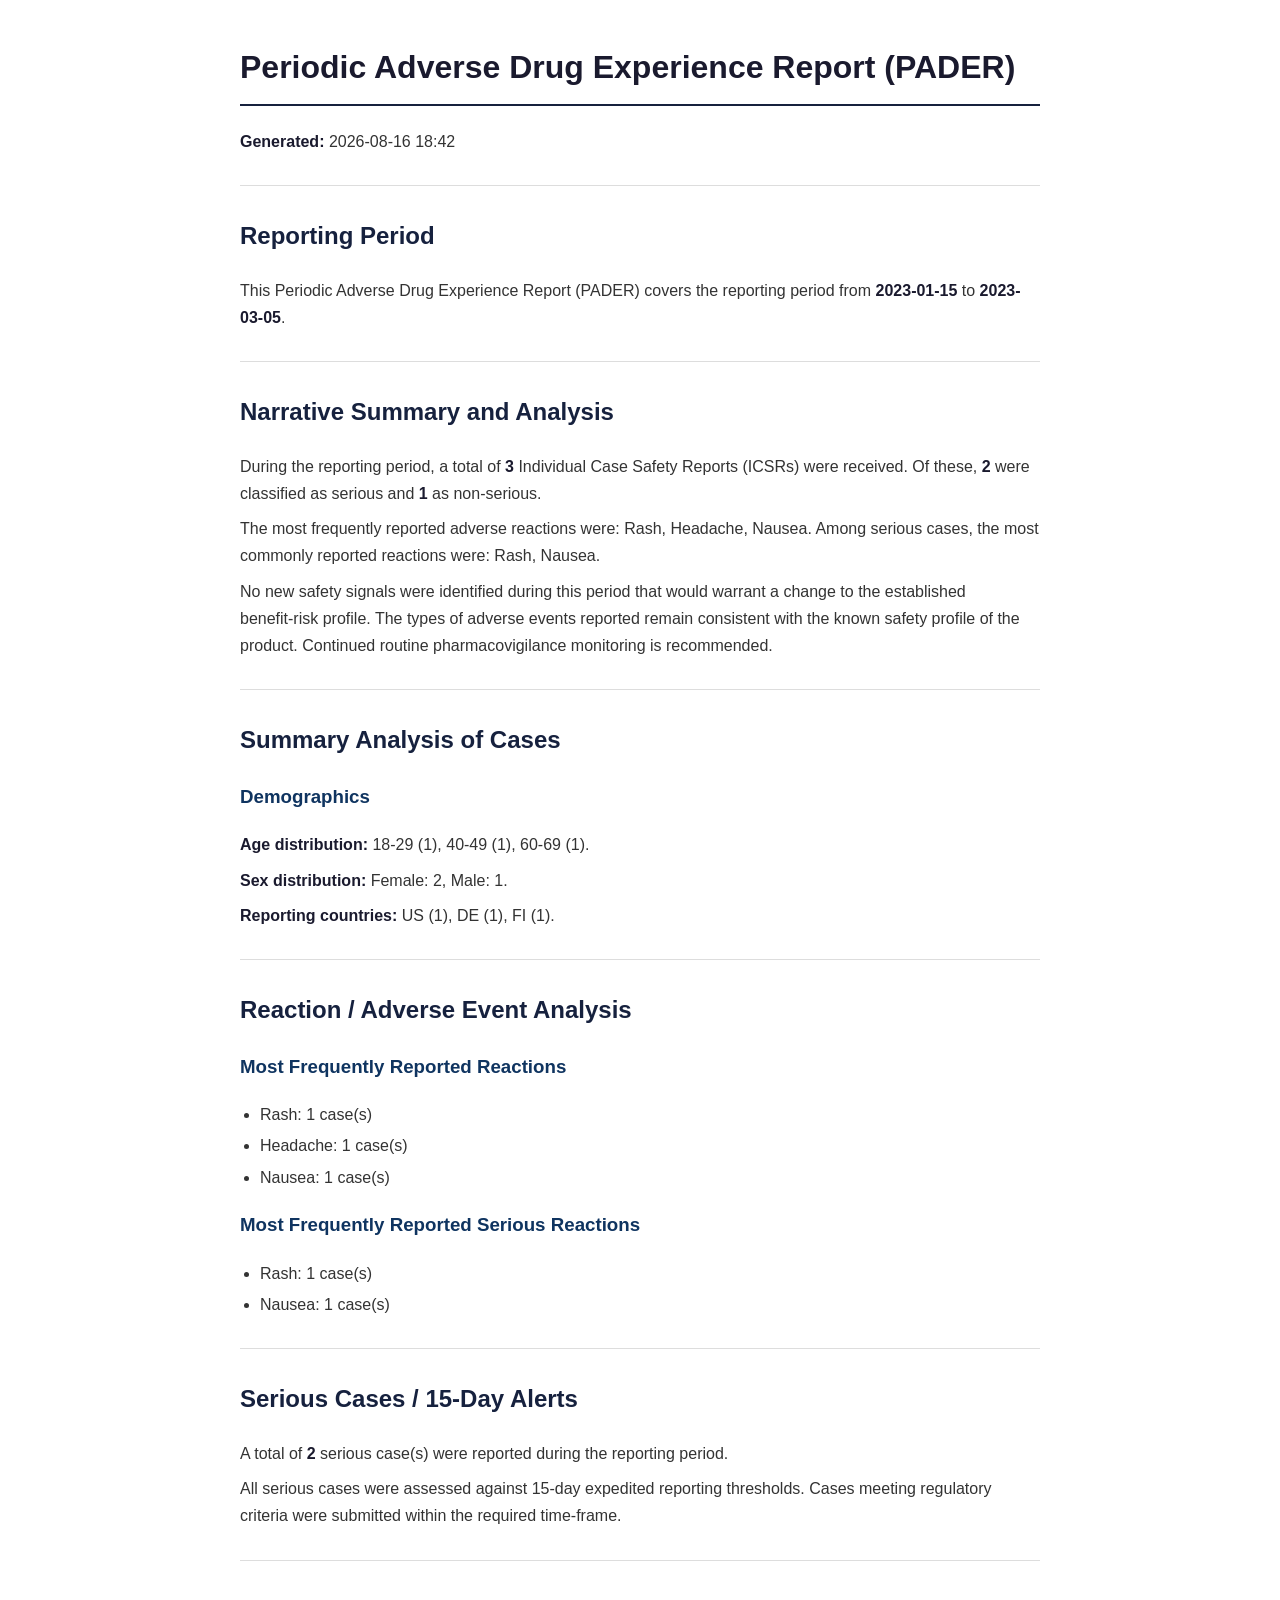
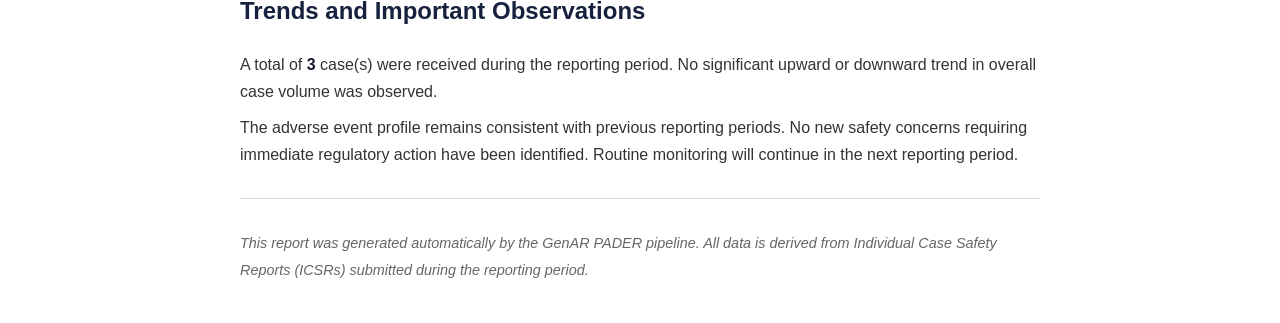
<file: output/pader_report.html>
<!DOCTYPE html>
<html lang="en">
<head>
<meta charset="utf-8">
<meta name="viewport" content="width=device-width, initial-scale=1.0">
<title>PADER Report</title>
<style>
body { font-family: 'Segoe UI', Arial, sans-serif; max-width: 800px;
       margin: 40px auto; padding: 0 20px; color: #333; line-height: 1.7; }
h1 { color: #1a1a2e; border-bottom: 2px solid #16213e; padding-bottom: 10px; }
h2 { color: #16213e; margin-top: 30px; }
h3 { color: #0f3460; }
hr { border: none; border-top: 1px solid #ddd; margin: 30px 0; }
strong { color: #1a1a2e; }
ul { padding-left: 20px; }
li { margin: 4px 0; }
em { color: #666; font-size: 0.9em; }
p { margin: 8px 0; }
</style>
</head>
<body>
<h1>Periodic Adverse Drug Experience Report (PADER)</h1>
<p><strong>Generated:</strong> 2026-08-16 18:42</p>
<hr>
<h2>Reporting Period</h2>
<p>This Periodic Adverse Drug Experience Report (PADER) covers the reporting period from <strong>2023-01-15</strong> to <strong>2023-03-05</strong>.</p>
<hr>
<h2>Narrative Summary and Analysis</h2>
<p>During the reporting period, a total of <strong>3</strong> Individual Case Safety Reports (ICSRs) were received. Of these, <strong>2</strong> were classified as serious and <strong>1</strong> as non‑serious.</p>
<p>The most frequently reported adverse reactions were: Rash, Headache, Nausea. Among serious cases, the most commonly reported reactions were: Rash, Nausea.</p>
<p>No new safety signals were identified during this period that would warrant a change to the established benefit‑risk profile. The types of adverse events reported remain consistent with the known safety profile of the product. Continued routine pharmacovigilance monitoring is recommended.</p>
<hr>
<h2>Summary Analysis of Cases</h2>
<h3>Demographics</h3>
<p><strong>Age distribution:</strong> 18‑29 (1), 40‑49 (1), 60‑69 (1).</p>
<p><strong>Sex distribution:</strong> Female: 2, Male: 1.</p>
<p><strong>Reporting countries:</strong> US (1), DE (1), FI (1).</p>
<hr>
<h2>Reaction / Adverse Event Analysis</h2>
<h3>Most Frequently Reported Reactions</h3>
<ul>
<li>Rash: 1 case(s)</li>
<li>Headache: 1 case(s)</li>
<li>Nausea: 1 case(s)</li>
</ul>
<h3>Most Frequently Reported Serious Reactions</h3>
<ul>
<li>Rash: 1 case(s)</li>
<li>Nausea: 1 case(s)</li>
</ul>
<hr>
<h2>Serious Cases / 15‑Day Alerts</h2>
<p>A total of <strong>2</strong> serious case(s) were reported during the reporting period.</p>
<p>All serious cases were assessed against 15‑day expedited reporting thresholds. Cases meeting regulatory criteria were submitted within the required time‑frame.</p>
<hr>
<h2>Trends and Important Observations</h2>
<p>A total of <strong>3</strong> case(s) were received during the reporting period. No significant upward or downward trend in overall case volume was observed.</p>
<p>The adverse event profile remains consistent with previous reporting periods. No new safety concerns requiring immediate regulatory action have been identified. Routine monitoring will continue in the next reporting period.</p>
<hr>
<p><em>This report was generated automatically by the GenAR PADER pipeline. All data is derived from Individual Case Safety Reports (ICSRs) submitted during the reporting period.</em></p>
</body>
</html>
</file>
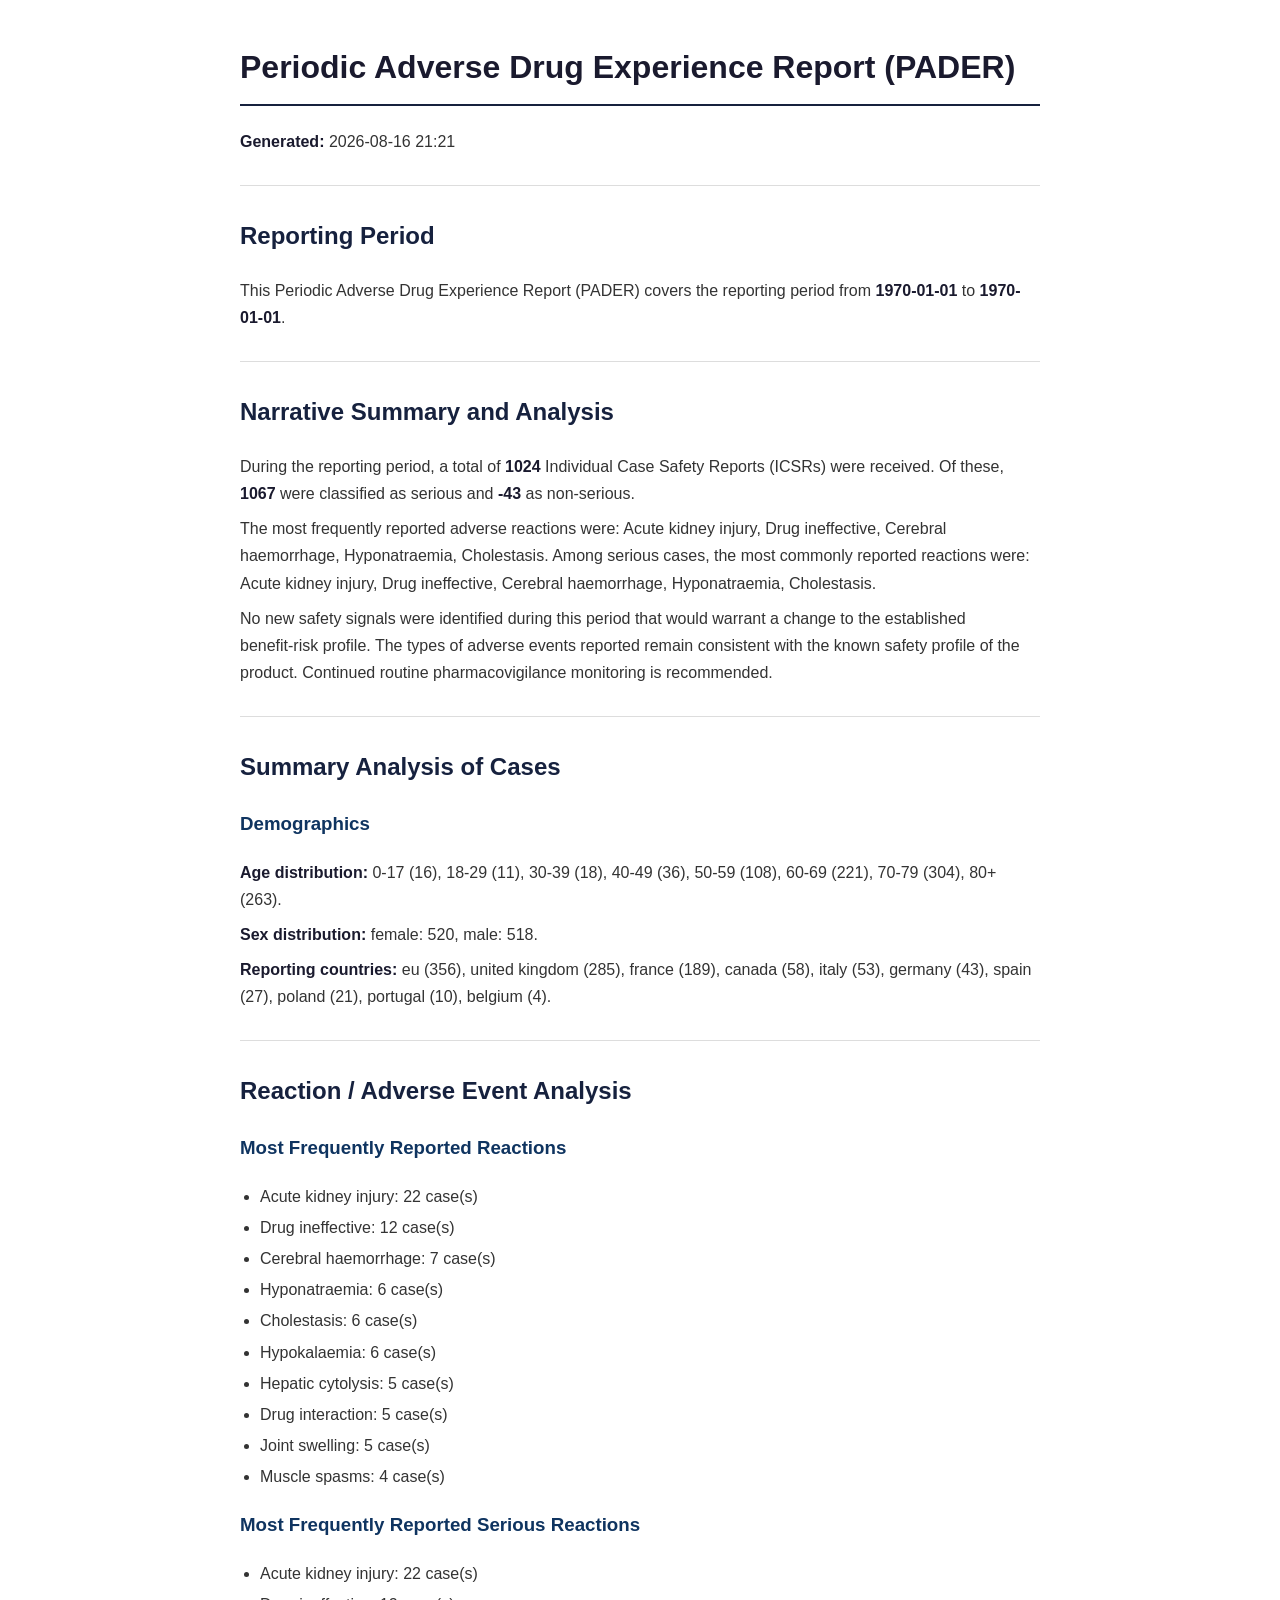
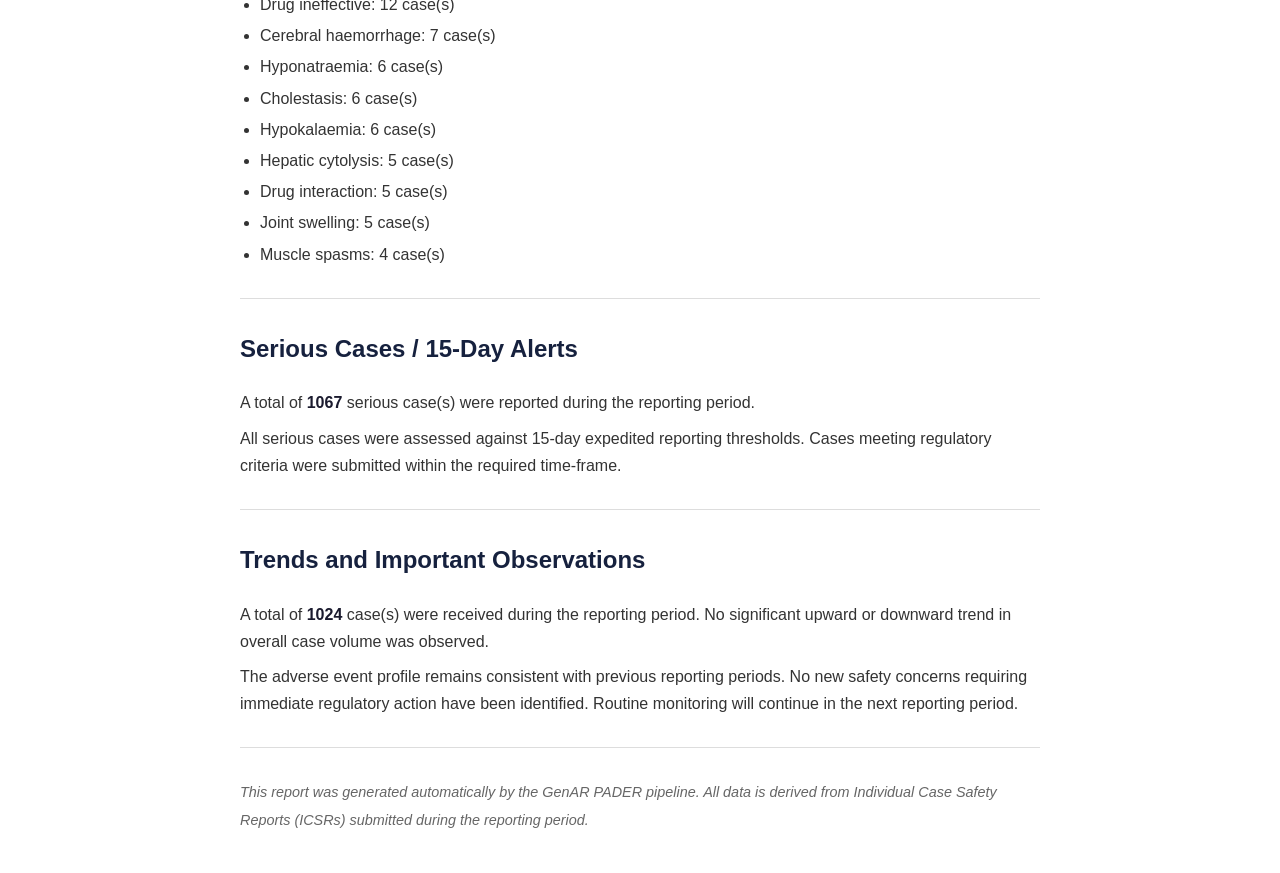
<file: output/a6b2e33d-3b4e-44fc-9d13-1589183d68cc/report.html>
<!DOCTYPE html>
<html lang="en"><head><meta charset="utf-8">
<meta name="viewport" content="width=device-width, initial-scale=1.0">
<title>PADER Report</title>
<style>
body { font-family: 'Segoe UI', Arial, sans-serif; max-width: 800px;
       margin: 40px auto; padding: 0 20px; color: #333; line-height: 1.7; }
h1 { color: #1a1a2e; border-bottom: 2px solid #16213e; padding-bottom: 10px; }
h2 { color: #16213e; margin-top: 30px; }
h3 { color: #0f3460; }
hr { border: none; border-top: 1px solid #ddd; margin: 30px 0; }
strong { color: #1a1a2e; }
ul { padding-left: 20px; }
li { margin: 4px 0; }
em { color: #666; font-size: 0.9em; }
p { margin: 8px 0; }
</style></head><body>
<h1>Periodic Adverse Drug Experience Report (PADER)</h1>
<p><strong>Generated:</strong> 2026-08-16 21:21</p>
<hr>
<h2>Reporting Period</h2>
<p>This Periodic Adverse Drug Experience Report (PADER) covers the reporting period from <strong>1970-01-01</strong> to <strong>1970-01-01</strong>.</p>
<hr>
<h2>Narrative Summary and Analysis</h2>
<p>During the reporting period, a total of <strong>1024</strong> Individual Case Safety Reports (ICSRs) were received. Of these, <strong>1067</strong> were classified as serious and <strong>-43</strong> as non‑serious.</p>
<p>The most frequently reported adverse reactions were: Acute kidney injury, Drug ineffective, Cerebral haemorrhage, Hyponatraemia, Cholestasis. Among serious cases, the most commonly reported reactions were: Acute kidney injury, Drug ineffective, Cerebral haemorrhage, Hyponatraemia, Cholestasis.</p>
<p>No new safety signals were identified during this period that would warrant a change to the established benefit‑risk profile. The types of adverse events reported remain consistent with the known safety profile of the product. Continued routine pharmacovigilance monitoring is recommended.</p>
<hr>
<h2>Summary Analysis of Cases</h2>
<h3>Demographics</h3>
<p><strong>Age distribution:</strong> 0‑17 (16), 18‑29 (11), 30‑39 (18), 40‑49 (36), 50‑59 (108), 60‑69 (221), 70‑79 (304), 80+ (263).</p>
<p><strong>Sex distribution:</strong> female: 520, male: 518.</p>
<p><strong>Reporting countries:</strong> eu (356), united kingdom (285), france (189), canada (58), italy (53), germany (43), spain (27), poland (21), portugal (10), belgium (4).</p>
<hr>
<h2>Reaction / Adverse Event Analysis</h2>
<h3>Most Frequently Reported Reactions</h3>
<ul>
<li>Acute kidney injury: 22 case(s)</li>
<li>Drug ineffective: 12 case(s)</li>
<li>Cerebral haemorrhage: 7 case(s)</li>
<li>Hyponatraemia: 6 case(s)</li>
<li>Cholestasis: 6 case(s)</li>
<li>Hypokalaemia: 6 case(s)</li>
<li>Hepatic cytolysis: 5 case(s)</li>
<li>Drug interaction: 5 case(s)</li>
<li>Joint swelling: 5 case(s)</li>
<li>Muscle spasms: 4 case(s)</li>
</ul>
<h3>Most Frequently Reported Serious Reactions</h3>
<ul>
<li>Acute kidney injury: 22 case(s)</li>
<li>Drug ineffective: 12 case(s)</li>
<li>Cerebral haemorrhage: 7 case(s)</li>
<li>Hyponatraemia: 6 case(s)</li>
<li>Cholestasis: 6 case(s)</li>
<li>Hypokalaemia: 6 case(s)</li>
<li>Hepatic cytolysis: 5 case(s)</li>
<li>Drug interaction: 5 case(s)</li>
<li>Joint swelling: 5 case(s)</li>
<li>Muscle spasms: 4 case(s)</li>
</ul>
<hr>
<h2>Serious Cases / 15‑Day Alerts</h2>
<p>A total of <strong>1067</strong> serious case(s) were reported during the reporting period.</p>
<p>All serious cases were assessed against 15‑day expedited reporting thresholds. Cases meeting regulatory criteria were submitted within the required time‑frame.</p>
<hr>
<h2>Trends and Important Observations</h2>
<p>A total of <strong>1024</strong> case(s) were received during the reporting period. No significant upward or downward trend in overall case volume was observed.</p>
<p>The adverse event profile remains consistent with previous reporting periods. No new safety concerns requiring immediate regulatory action have been identified. Routine monitoring will continue in the next reporting period.</p>
<hr>
<p><em>This report was generated automatically by the GenAR PADER pipeline. All data is derived from Individual Case Safety Reports (ICSRs) submitted during the reporting period.</em></p>
</body></html>
</file>
